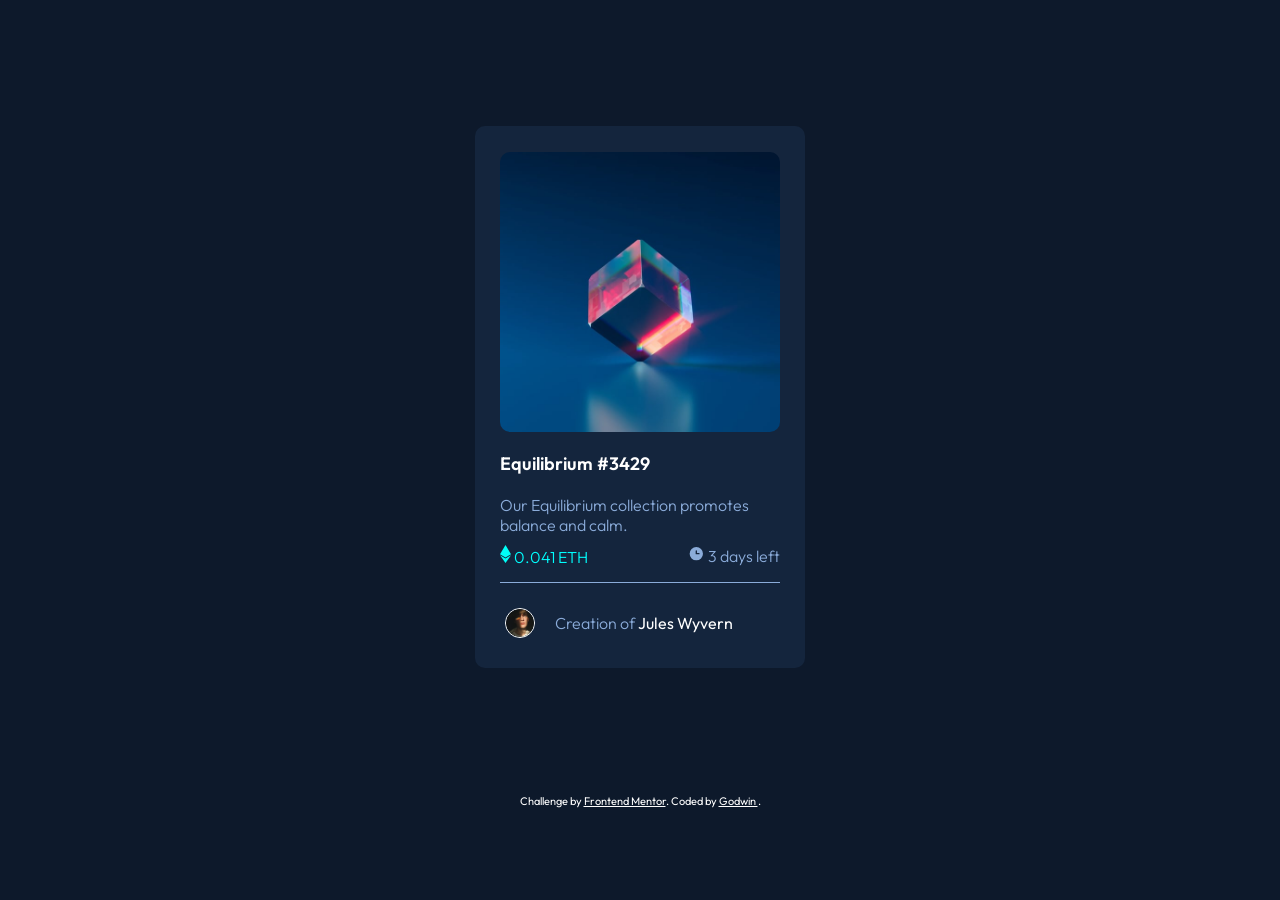
<file: index.html>
<!DOCTYPE html>
<html lang="en">
  <head>
    <meta charset="UTF-8" />
    <meta name="viewport" content="width=device-width, initial-scale=1.0" />
    <link rel="preconnect" href="https://fonts.googleapis.com" />
    <link rel="preconnect" href="https://fonts.gstatic.com" crossorigin />
    <link
      href="https://fonts.googleapis.com/css2?family=Outfit:wght@300;400;600&display=swap"
      rel="stylesheet"
    />

    <link
      rel="icon"
      type="image/png"
      sizes="32x32"
      href="./images/favicon-32x32.png"
    />

    <title>Frontend Mentor | NFT preview card component</title>
    <link rel="stylesheet" href="css/projectcss.css" />
  </head>

  <body>
    <main class="card">
      <div class="pico">
        <img
          class="pic"
          src="./images/image-equilibrium.jpg"
          alt="Equilibrium"
        />
        <div class="eye_veiw">
          <img src="./images/icon-view.svg" alt="veiw" class="eye" />
        </div>
      </div>
      <h1 class="equil">Equilibrium #3429</h1>
      <div class="about">
        Our Equilibrium collection promotes balance and calm.
      </div>
      <div class="ethdays">
        <ul>
          <li>
            <img src="./images/icon-ethereum.svg" alt="ETH" class="eth" />
            0.041 ETH
          </li>

          <li>
            <img src="./images/icon-clock.svg" alt="clock" />
            3 days left
          </li>
        </ul>
      </div>

      <div class="creator">
        <img src="./images/image-avatar.png" alt="image-avatar" />
        <div class="author">Creation of <b> Jules Wyvern</b></div>
      </div>
    </main>

    <footer class="attribution">
      Challenge by
      <a href="https://www.frontendmentor.io?ref=challenge" target="_blank"
        >Frontend Mentor</a
      >. Coded by <a href="frontendmentor.io/el9ty6ix"> Godwin </a>.
    </footer>
  </body>
</html>
</file>
<file: css/projectcss.css>
/*@media screen and (max-width: 375px) {
  body {
    max-width: fit-content;
    min-width: 375px;
  }
}*/
@font-face {
  font-family: Outfit;
  src: url(/font/Outfit.ttf);
}

body {
  background-color: #0d192b;
  font-family: Outfit;
  color: white;
  min-width: 375px;
  max-width: 1440px;
}

.attribution {
  font-size: 11px;
  text-align: center;
  color: white;
}

.attribution a {
  color: white;
}

.card {
  width: 280px;
  margin: 10% auto;
  background: #14253d;
  padding: 2%;
  border-radius: 10px;
  position: relative;
  font-weight: 300;
  color: #8bacda;
}

.card .pic {
  border-radius: 10px;
  width: 100%;
  position: relative;
  top: 0;
  left: 0;
  display: block;
}

.eye_veiw {
  opacity: 0;
  position: absolute;
  top: 50%;
  left: 50%;
  -webkit-transform: translate(-50%, -50%);
          transform: translate(-50%, -50%);
}

.pico {
  position: relative;
  top: 0;
  left: 0;
  border-radius: 10px;
}

.pico:hover {
  position: relative;
  top: 0;
  left: 0;
  background-color: rgba(0, 255, 255, 0.8);
}

.pico:hover .pic {
  opacity: 0.3;
}

.pico:hover .eye_veiw {
  opacity: 1;
  width: auto;
}

.pico .eye {
  width: 40px;
  padding: 16px 32px;
}

.pico .about {
  font-weight: 400;
  font-size: 25px;
  margin-top: 20px;
  margin-bottom: 10px;
}

.ethdays {
  margin-top: 10px;
  margin-bottom: 20px;
  border-bottom: 1px solid #8bacda;
  padding-bottom: 15px;
}

.ethdays ul {
  margin: 0;
  padding: 0;
  overflow: hidden;
}

.ethdays ul li:first-child {
  list-style-type: none;
  float: left;
  color: cyan;
}

.ethdays ul li:last-child {
  list-style-type: none;
  float: right;
}

.ethdays ul li:last-child .eth {
  width: 10px;
}

.equil {
  color: white;
  margin-top: 20px;
  font-weight: 600;
  font-size: 18px;
  margin-bottom: 20px;
}

.equil:hover {
  color: cyan;
}

.creator {
  margin: 0;
  padding: 0;
  display: -webkit-box;
  display: -ms-flexbox;
  display: flex;
  -webkit-box-align: centre;
      -ms-flex-align: centre;
          align-items: centre;
}

.creator img {
  margin: 5px;
  width: 10%;
  border: solid white 1.5px;
  border-radius: 50%;
}

.creator .author {
  margin: 5px;
  padding: 5px 10px;
}

.creator .author b {
  color: white;
  font-weight: 400;
}

.creator .author:hover b {
  color: cyan;
}
/*# sourceMappingURL=projectcss.css.map */
</file>
